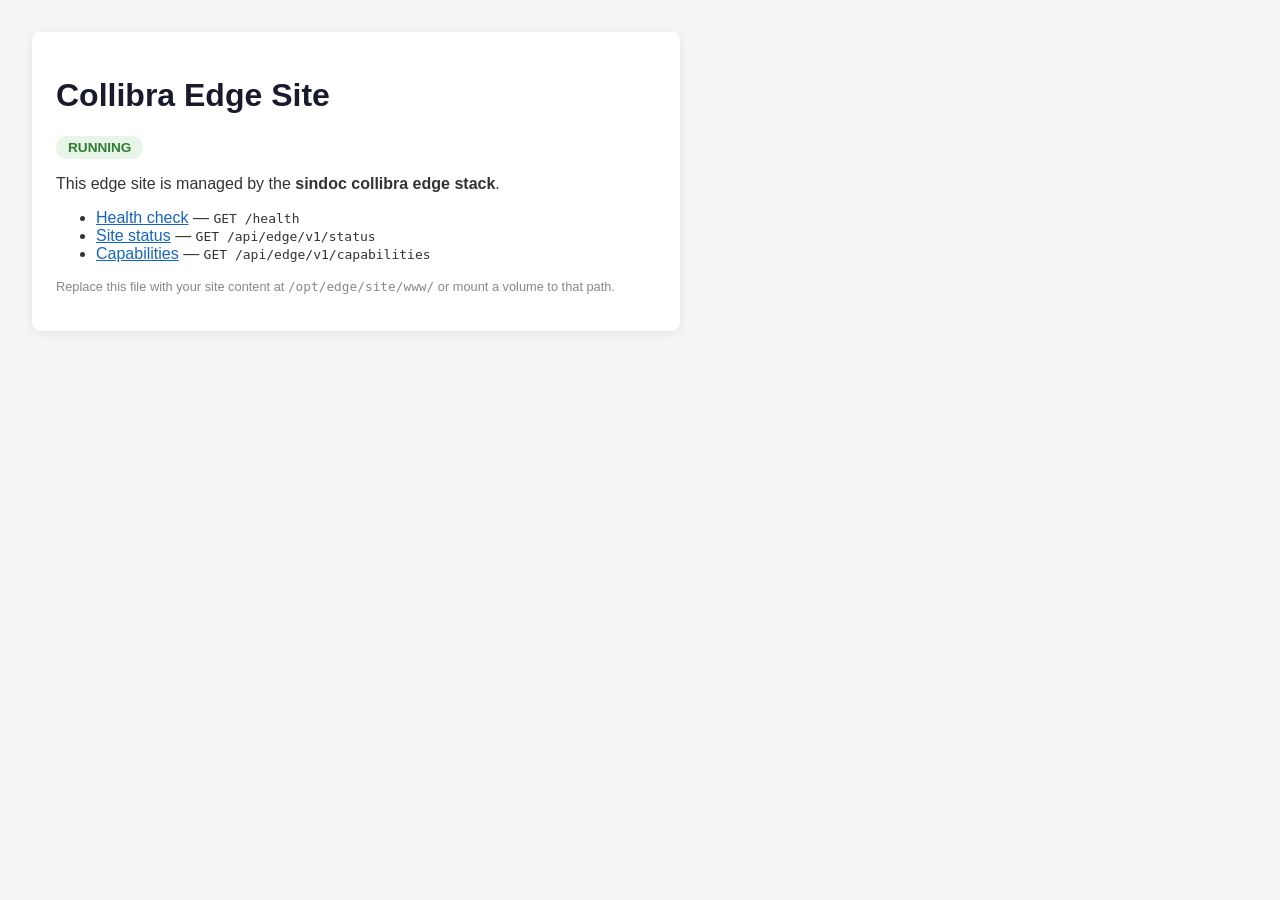
<file: edge/image/edge-site/www/index.html>
<!DOCTYPE html>
<html lang="en">
<head>
  <meta charset="UTF-8">
  <meta name="viewport" content="width=device-width, initial-scale=1.0">
  <title>Collibra Edge Site</title>
  <style>
    body { font-family: -apple-system, BlinkMacSystemFont, "Segoe UI", sans-serif;
           background: #f5f5f5; color: #333; margin: 0; padding: 2rem; }
    h1   { color: #1a1a2e; }
    .card { background: #fff; border-radius: 8px; padding: 1.5rem;
            box-shadow: 0 2px 8px rgba(0,0,0,.08); max-width: 600px; }
    .status { display: inline-block; padding: .25rem .75rem; border-radius: 12px;
              font-size: .85rem; font-weight: 600;
              background: #e8f5e9; color: #2e7d32; }
    a { color: #1565c0; }
  </style>
</head>
<body>
  <div class="card">
    <h1>Collibra Edge Site</h1>
    <p><span class="status">RUNNING</span></p>
    <p>This edge site is managed by the <strong>sindoc collibra edge stack</strong>.</p>
    <ul>
      <li><a href="/health">Health check</a> — <code>GET /health</code></li>
      <li><a href="/api/edge/v1/status">Site status</a> — <code>GET /api/edge/v1/status</code></li>
      <li><a href="/api/edge/v1/capabilities">Capabilities</a> — <code>GET /api/edge/v1/capabilities</code></li>
    </ul>
    <p style="font-size:.8rem;color:#888;">
      Replace this file with your site content at
      <code>/opt/edge/site/www/</code> or mount a volume to that path.
    </p>
  </div>
</body>
</html>
</file>
